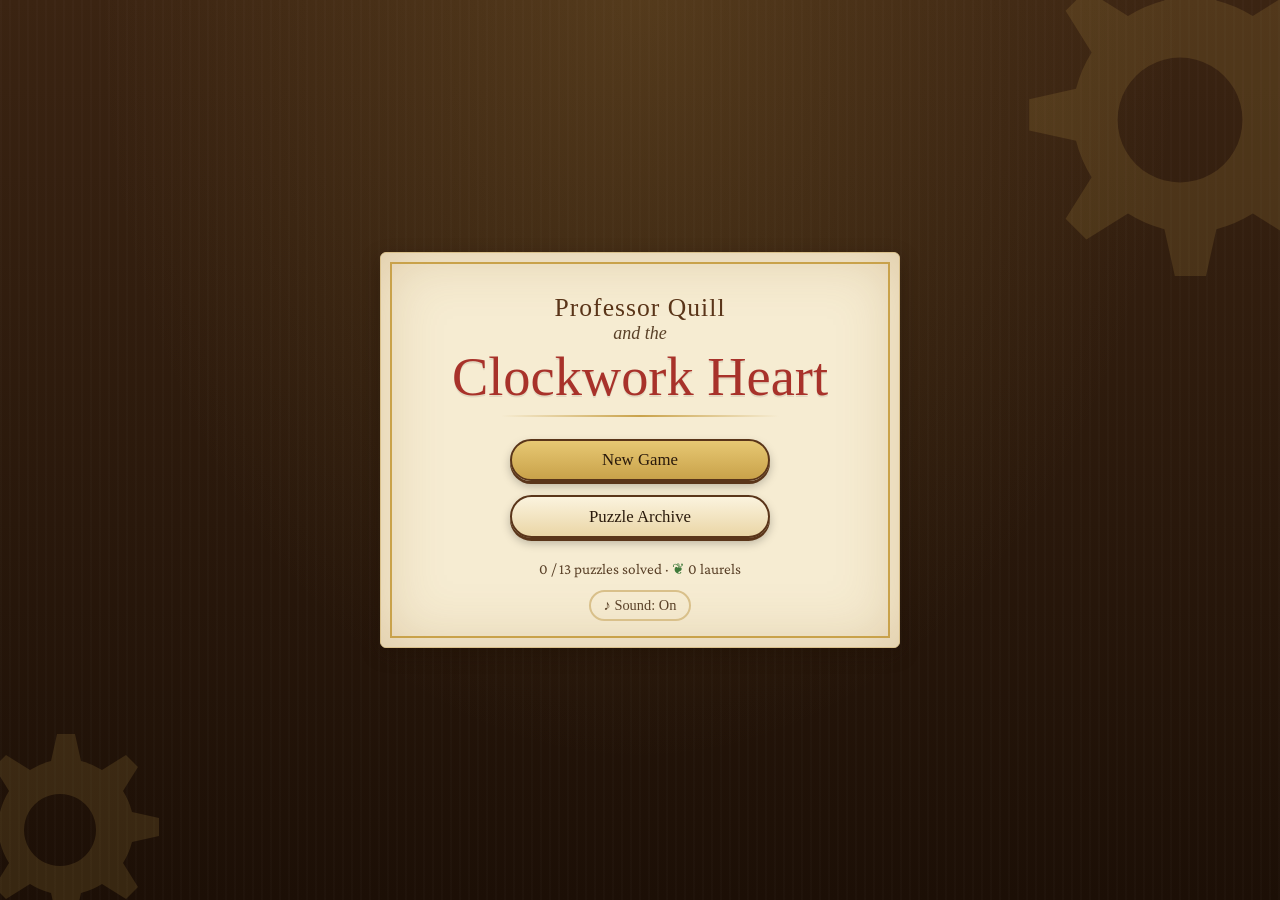
<file: index.html>
<!doctype html>
<html lang="en">
<head>
  <meta charset="utf-8">
  <meta name="viewport" content="width=device-width, initial-scale=1, viewport-fit=cover">
  <meta name="theme-color" content="#3b2412">
  <title>Professor Quill and the Clockwork Heart</title>
  <link rel="preconnect" href="https://fonts.googleapis.com">
  <link rel="preconnect" href="https://fonts.gstatic.com" crossorigin>
  <link href="https://fonts.googleapis.com/css2?family=IM+Fell+English:ital@0;1&family=IM+Fell+English+SC&family=Crimson+Pro:ital,wght@0,400;0,600;1,400&display=swap" rel="stylesheet">
  <link rel="stylesheet" href="css/style.css">
</head>
<body>
  <main id="app" aria-live="polite"></main>
  <noscript>This game needs JavaScript enabled.</noscript>
  <script src="js/puzzles.js"></script>
  <script src="js/story.js"></script>
  <script src="js/game.js"></script>
</body>
</html>
</file>
<file: css/style.css>
/* ================= Professor Quill and the Clockwork Heart ================= */
:root {
  --ink: #2a1a0c;
  --ink-soft: #5a4128;
  --paper: #f6ecd2;
  --paper-2: #efe0bb;
  --paper-edge: #d9c08a;
  --wood: #3b2412;
  --wood-2: #5a3519;
  --brass: #c9a24a;
  --brass-2: #e7c873;
  --red: #a8322a;
  --teal: #2f6d6a;
  --good: #3f7a3a;
  --shadow: 0 6px 18px rgba(30, 15, 0, .35);
  --radius: 14px;
  --display: "IM Fell English SC", "IM Fell English", Georgia, serif;
  --serif: "Crimson Pro", Georgia, "Times New Roman", serif;
  --fell: "IM Fell English", Georgia, serif;
}

* { box-sizing: border-box; }
html, body { margin: 0; height: 100%; }
body {
  font-family: var(--serif);
  font-size: 18px;
  color: var(--ink);
  background: #241509;
  background-image:
    radial-gradient(ellipse at 50% 0%, rgba(201, 162, 74, .18), transparent 60%),
    repeating-linear-gradient(90deg, rgba(255,255,255,.015) 0 2px, transparent 2px 9px),
    linear-gradient(#3b2412, #1c0f06);
  -webkit-tap-highlight-color: transparent;
  overflow-x: hidden;
}
button { font: inherit; color: inherit; cursor: pointer; }
button:disabled { cursor: default; }
#app { min-height: 100%; }
.screen { min-height: 100vh; min-height: 100dvh; position: relative; animation: fadeIn .35s ease; }
@keyframes fadeIn { from { opacity: 0; } to { opacity: 1; } }
.muted { color: var(--ink-soft); font-style: italic; }

/* ---------- buttons ---------- */
.btn {
  border: 2px solid var(--wood-2);
  background: linear-gradient(#fbf3de, #ead6a6);
  color: var(--ink);
  padding: .55em 1.3em;
  border-radius: 999px;
  font-family: var(--fell);
  font-size: 1.05rem;
  box-shadow: 0 3px 0 var(--wood-2), 0 5px 10px rgba(0,0,0,.25);
  transition: transform .08s, box-shadow .08s, filter .15s;
}
.btn:hover { filter: brightness(1.05); }
.btn:active { transform: translateY(3px); box-shadow: 0 0 0 var(--wood-2), 0 2px 4px rgba(0,0,0,.25); }
.btn.primary { background: linear-gradient(var(--brass-2), var(--brass)); }
.btn.ghost { background: rgba(0,0,0,.25); color: var(--paper); border-color: rgba(246,236,210,.4); box-shadow: none; }
.btn.small { font-size: .9rem; padding: .35em .9em; }
.btn.active { background: linear-gradient(var(--brass-2), var(--brass)); }
.row { display: flex; gap: .75rem; justify-content: center; flex-wrap: wrap; margin-top: 1rem; }
.shake { animation: shake .35s; }
@keyframes shake { 20%,60% { transform: translateX(-6px); } 40%,80% { transform: translateX(6px); } }

/* ---------- title ---------- */
.title-screen { display: grid; place-items: center; padding: 24px 16px; overflow: hidden; }
.title-gear { position: absolute; color: rgba(201,162,74,.16); pointer-events: none; }
.title-gear.big { width: 520px; height: 520px; top: -140px; right: -160px; animation: spin 60s linear infinite; }
.title-gear.small { width: 300px; height: 300px; bottom: -80px; left: -90px; animation: spin 40s linear infinite reverse; }
@keyframes spin { to { transform: rotate(360deg); } }
.title-card {
  position: relative; text-align: center; width: min(520px, 100%);
  background: var(--paper); border-radius: 6px; padding: 40px 28px 26px;
  box-shadow: var(--shadow), inset 0 0 60px rgba(150, 100, 30, .25);
  border: 1px solid var(--paper-edge);
  outline: 2px solid var(--brass); outline-offset: -12px;
}
.title-sub { font-family: var(--display); font-size: 1.6rem; color: var(--wood-2); letter-spacing: .04em; }
.title-and { font-family: var(--fell); font-style: italic; color: var(--ink-soft); }
.title-main { font-family: var(--display); font-weight: normal; font-size: clamp(2.3rem, 9vw, 3.4rem); margin: .1em 0 .2em; line-height: 1; color: var(--red); text-shadow: 0 2px 0 rgba(0,0,0,.08); }
.title-rule { height: 2px; width: 60%; margin: 10px auto 22px; background: linear-gradient(90deg, transparent, var(--brass), transparent); }
.menu { display: flex; flex-direction: column; gap: 14px; align-items: center; }
.menu .btn { width: min(260px, 100%); }
.title-stats { margin: 22px 0 12px; color: var(--ink-soft); font-size: .95rem; }
.title-card .btn.ghost { background: transparent; color: var(--ink-soft); border-color: var(--paper-edge); }
.laurel-ico { color: var(--good); }

/* ---------- chapter ---------- */
.chapter-screen { display: grid; place-items: center; padding: 24px 16px; cursor: pointer; }
.chapter-screen.ending { cursor: default; }
.chapter-card { text-align: center; color: var(--paper); max-width: 560px; }
.chapter-num { font-family: var(--display); color: var(--brass-2); font-size: 1.4rem; letter-spacing: .2em; text-transform: uppercase; }
.chapter-title { font-family: var(--fell); font-weight: normal; font-size: clamp(2rem, 7vw, 3rem); margin: 0 0 1.5rem; }
.tap-hint { opacity: .6; font-style: italic; animation: pulse 1.6s ease-in-out infinite; }
@keyframes pulse { 50% { opacity: .25; } }
.ending-stats { font-size: 1.2rem; margin: .3rem 0; }
.ending .menu { margin-top: 1.5rem; }

/* ---------- scene ---------- */
.scene-screen { cursor: pointer; overflow: hidden; user-select: none; }
.scene-bg {
  position: absolute; inset: 0;
  background:
    radial-gradient(ellipse at 50% 35%, rgba(255, 230, 170, .25), transparent 65%),
    linear-gradient(#5e7a86 0%, #8c9a8c 45%, #4a3a28 46%, #2c1d10 100%);
  background-size: cover; background-position: center;
}
.scene-bg:not(.has-img)::after {
  content: ""; position: absolute; inset: 0;
  background: repeating-linear-gradient(0deg, rgba(255,255,255,.05) 0 1px, transparent 1px 4px);
}
.place-label {
  position: absolute; top: 14px; left: 50%; transform: translateX(-50%);
  background: rgba(30, 15, 5, .7); color: var(--brass-2); padding: .3em 1.2em; border-radius: 999px;
  font-family: var(--display); letter-spacing: .06em; white-space: nowrap; font-size: .95rem;
  border: 1px solid rgba(201,162,74,.5);
}
.scene-screen .skip { position: absolute; top: 12px; right: 12px; }
.scene-screen .menu-btn { position: absolute; top: 12px; left: 12px; }
.portrait {
  position: absolute; left: 50%; bottom: calc(min(230px, 40vh) - 10px); transform: translateX(-50%);
  width: min(320px, 70vw); height: min(380px, 45vh);
  display: flex; align-items: flex-end; justify-content: center;
}
.portrait.empty { display: none; }
.portrait.pop .portrait-inner { animation: popIn .25s ease; }
@keyframes popIn { from { transform: translateY(12px); opacity: 0; } to { transform: none; opacity: 1; } }
.portrait-inner { width: 100%; height: 100%; display: flex; align-items: flex-end; justify-content: center; }
.portrait-inner img { max-width: 100%; max-height: 100%; object-fit: contain; filter: drop-shadow(0 8px 12px rgba(0,0,0,.4)); }
.monogram {
  width: min(170px, 40vw); aspect-ratio: 1; border-radius: 50%;
  display: grid; place-items: center; margin-bottom: 20px;
  background: radial-gradient(circle at 35% 30%, color-mix(in srgb, var(--c) 60%, white), var(--c));
  color: #fff8e6; font-family: var(--display); font-size: clamp(2.6rem, 10vw, 4rem);
  border: 5px solid var(--brass); box-shadow: var(--shadow);
}
.dialogue-box {
  position: absolute; left: 50%; bottom: 16px; transform: translateX(-50%);
  width: min(860px, calc(100% - 32px)); min-height: min(200px, 34vh);
  background: var(--paper); border: 3px solid var(--wood-2); border-radius: var(--radius);
  box-shadow: var(--shadow), inset 0 0 40px rgba(150, 100, 30, .2);
  padding: 30px 26px 26px; font-size: 1.2rem; line-height: 1.5;
}
.dialogue-box.narration { background: rgba(28, 16, 6, .88); color: var(--paper); border-color: var(--brass); font-style: italic; }
.speaker {
  position: absolute; top: -18px; left: 22px; background: var(--c, #555); color: #fff;
  font-family: var(--display); padding: .2em 1em; border-radius: 8px; border: 2px solid var(--brass);
  letter-spacing: .03em;
}
.speaker[hidden] { display: none; }
.more { position: absolute; right: 18px; bottom: 10px; color: var(--red); opacity: 0; }
.more.on { opacity: 1; animation: bob 0.9s ease-in-out infinite; }
.narration .more { color: var(--brass-2); }
@keyframes bob { 50% { transform: translateY(4px); } }

/* ---------- puzzle screen ---------- */
.puzzle-screen { display: flex; flex-direction: column; max-width: 1200px; margin: 0 auto; padding: 12px 16px 0; }
.pz-header {
  display: flex; align-items: center; gap: 14px;
  background: linear-gradient(var(--wood-2), var(--wood)); color: var(--paper);
  border: 2px solid var(--brass); border-radius: var(--radius); padding: 8px 14px;
  box-shadow: var(--shadow);
}
.pz-num { font-family: var(--display); font-size: 1.9rem; line-height: 1; color: var(--brass-2); display: flex; flex-direction: column; align-items: center; }
.pz-num small { font-size: .7rem; letter-spacing: .15em; color: var(--paper); opacity: .8; }
.pz-title { flex: 1; font-family: var(--fell); font-size: 1.35rem; min-width: 0; }
.replay-tag { margin-left: .6em; font-size: .75rem; background: var(--teal); padding: .1em .6em; border-radius: 999px; vertical-align: middle; font-family: var(--serif); }
.pz-stats { display: flex; gap: 10px; }
.stat { background: rgba(0,0,0,.3); border: 1px solid rgba(201,162,74,.5); border-radius: 999px; padding: .15em .7em; display: flex; gap: .35em; align-items: center; font-weight: 600; }
.stat-ico { color: #9fd18f; }
.stat-ico.token { color: var(--brass-2); }

.pz-body { flex: 1; display: grid; grid-template-columns: 1fr 1fr; gap: 16px; padding: 16px 0; }
.pz-page, .pz-work {
  background: var(--paper); border-radius: var(--radius); border: 1px solid var(--paper-edge);
  box-shadow: var(--shadow), inset 0 0 50px rgba(150, 100, 30, .18);
  padding: 18px 20px;
}
.pz-page { display: flex; flex-direction: column; gap: 12px; }
.pz-art { border-radius: 10px; overflow: hidden; background: var(--paper-2); border: 2px solid var(--paper-edge); aspect-ratio: 16 / 9; display: grid; place-items: center; }
.pz-art img { width: 100%; height: 100%; object-fit: contain; display: block; }
.pz-art-placeholder { text-align: center; color: var(--ink-soft); padding: 10px; }
.ph-icon { font-size: 3rem; line-height: 1.2; }
.ph-label { font-family: var(--fell); font-style: italic; }
.pz-art-placeholder code { font-size: .75rem; opacity: .7; }
.pz-text { line-height: 1.55; font-size: 1.12rem; }
.pz-text p { margin: 0 0 .7em; }
.big-seq { font-family: var(--fell); font-size: 1.8rem; text-align: center; letter-spacing: .08em; color: var(--red); }
.inscription { font-family: var(--fell); font-style: italic; font-size: 1.2rem; text-align: center; background: var(--paper-2); border-left: 4px solid var(--brass); border-right: 4px solid var(--brass); padding: .5em .8em; border-radius: 4px; }
.clues { padding-left: 1.2em; margin: 0 0 .8em; }
.clues li { margin-bottom: .35em; }

.pz-work { display: flex; flex-direction: column; gap: 14px; }
.pz-instr { font-family: var(--fell); font-style: italic; color: var(--ink-soft); text-align: center; border-bottom: 1px dashed var(--paper-edge); padding-bottom: 8px; }
.pz-widget { flex: 1; display: flex; align-items: center; justify-content: center; }
.pz-widget > * { width: 100%; }
.pz-actions { display: flex; justify-content: center; gap: 12px; }
.pz-actions .submit { min-width: 160px; font-size: 1.2rem; }

.pz-toolbar {
  position: sticky; bottom: 0; display: flex; justify-content: center; gap: 10px;
  padding: 10px 0 calc(10px + env(safe-area-inset-bottom));
  background: linear-gradient(transparent, rgba(28, 15, 5, .95) 30%);
}
.tool {
  display: flex; align-items: center; gap: .4em; padding: .5em 1.1em;
  background: var(--wood); color: var(--paper); border: 2px solid var(--brass); border-radius: 10px;
  font-family: var(--fell); font-size: 1.05rem;
}
.tool span:first-child { color: var(--brass-2); }
.tool:active { transform: translateY(2px); }
.badge { background: var(--brass); color: var(--ink); border-radius: 999px; padding: 0 .5em; font-size: .8rem; font-family: var(--serif); font-weight: 600; }

/* choice */
.choices { display: flex; flex-direction: column; gap: 10px; }
.choice {
  display: flex; align-items: center; gap: 12px; text-align: left;
  background: #fffaf0; border: 2px solid var(--paper-edge); border-radius: 12px; padding: 10px 14px; font-size: 1.1rem;
  transition: border-color .15s, background .15s, transform .1s;
}
.choice:hover { border-color: var(--brass); }
.choice.selected { border-color: var(--red); background: #fdeedd; transform: scale(1.02); }
.choice-letter { width: 2em; height: 2em; flex: none; border-radius: 50%; display: grid; place-items: center; background: var(--wood-2); color: var(--paper); font-family: var(--display); }
.choice.selected .choice-letter { background: var(--red); }

/* numeric / text */
.numeric { display: flex; flex-direction: column; align-items: center; gap: 14px; }
.answer-row { display: flex; align-items: center; gap: 10px; justify-content: center; }
.answer-input {
  width: 5.5em; font-family: var(--fell); font-size: 2.2rem; text-align: center;
  padding: .1em .3em; border: 3px solid var(--wood-2); border-radius: 12px; background: #fffaf0; color: var(--ink);
}
.answer-input.text { width: min(10em, 70vw); text-transform: uppercase; letter-spacing: .12em; }
.answer-input:focus { outline: 3px solid var(--brass); }
.unit { font-family: var(--fell); font-size: 1.3rem; color: var(--ink-soft); }
.keypad { display: grid; grid-template-columns: repeat(3, 1fr); gap: 8px; width: min(280px, 100%); }
.key { padding: .45em 0; font-size: 1.35rem; font-family: var(--fell); background: linear-gradient(#fbf3de, #ead6a6); border: 2px solid var(--wood-2); border-radius: 10px; box-shadow: 0 3px 0 var(--wood-2); }
.key.wide { font-size: 1rem; }
.key:active { transform: translateY(3px); box-shadow: none; }

/* select */
.select-wrap { display: flex; flex-direction: column; align-items: center; gap: 12px; }
.sel-grid { display: grid; grid-template-columns: repeat(var(--cols), 1fr); gap: 12px; justify-items: center; }
.sel-item { min-width: 3.4em; min-height: 3.4em; border-radius: 12px; border: 2px solid var(--paper-edge); background: #fffaf0; font-size: 1.4rem; font-family: var(--fell); transition: transform .12s; }
.sel-item.selected { border-color: var(--red); background: #fdeedd; transform: translateY(-4px); }
.sel-item.coin {
  width: 3.6em; height: 3.6em; border-radius: 50%; border: 3px solid #8a6a1e;
  background: radial-gradient(circle at 35% 30%, #fff1b8, #d8b04a 55%, #a07a22);
  color: #4a3208; font-weight: 600; box-shadow: inset 0 -4px 0 rgba(0,0,0,.15), 0 3px 6px rgba(0,0,0,.25);
}
.sel-item.coin.selected { border-color: var(--red); box-shadow: 0 0 0 4px rgba(168,50,42,.35), 0 8px 12px rgba(0,0,0,.3); transform: translateY(-6px) scale(1.06); }
.nope { animation: shake .3s; }
.counter { font-family: var(--fell); color: var(--ink-soft); text-align: center; }

/* order */
.order-wrap { display: flex; flex-direction: column; align-items: center; gap: 6px; }
.order-end { font-family: var(--display); color: var(--ink-soft); font-size: .9rem; letter-spacing: .12em; }
.order-list { list-style: none; margin: 0; padding: 0; width: min(360px, 100%); display: flex; flex-direction: column; gap: 8px; }
.order-item { display: flex; align-items: center; gap: 8px; }
.order-pos { width: 1.8em; height: 1.8em; flex: none; border-radius: 50%; display: grid; place-items: center; background: var(--wood-2); color: var(--paper); font-family: var(--display); }
.order-name { flex: 1; text-align: left; padding: .45em .8em; border-radius: 10px; border: 2px solid var(--paper-edge); background: #fffaf0; font-size: 1.15rem; font-family: var(--fell); transition: background .15s, border-color .15s; }
.order-item.picked .order-name { border-color: var(--red); background: #fdeedd; }
.order-arrows { display: flex; gap: 4px; }
.arrow { width: 2.1em; height: 2.1em; border-radius: 8px; border: 2px solid var(--paper-edge); background: #fffaf0; font-size: .8rem; }
.arrow:disabled { opacity: .3; }

/* lights */
.lights-wrap { display: flex; flex-direction: column; align-items: center; gap: 12px; }
.lights-grid {
  display: grid; grid-template-columns: repeat(var(--n), 1fr); gap: 10px; padding: 16px;
  width: min(360px, 100%); background: linear-gradient(#2d2c3a, #1b1a24); border-radius: 14px; border: 3px solid var(--wood-2);
  transition: box-shadow .6s;
}
.lights-grid.solved { box-shadow: 0 0 40px rgba(255, 210, 110, .8); }
.lamp {
  aspect-ratio: 1; border-radius: 50% 50% 18% 18%; border: 3px solid #5b4a2a;
  background: radial-gradient(circle at 50% 60%, #3b3a46, #232230); display: grid; place-items: center;
  transition: background .2s, box-shadow .2s;
}
.lamp .flame { width: 30%; height: 42%; border-radius: 50% 50% 50% 50% / 60% 60% 40% 40%; background: #4a4656; transition: background .2s, box-shadow .2s; }
.lamp.on { background: radial-gradient(circle at 50% 60%, #fff3c4, #f0b84a 60%, #a8661e); box-shadow: 0 0 18px rgba(255, 200, 90, .7); }
.lamp.on .flame { background: #fffbe8; box-shadow: 0 0 10px #fff; }
.lamp:active { transform: scale(.95); }

/* slide */
.slide-wrap { display: flex; flex-direction: column; align-items: center; gap: 12px; }
.slide-board {
  position: relative; width: min(360px, 100%); aspect-ratio: 1;
  background: var(--wood); border: 4px solid var(--wood-2); border-radius: 10px; overflow: hidden;
}
.tile {
  position: absolute; width: calc(100% / var(--n)); height: calc(100% / var(--n));
  border: 1px solid rgba(0,0,0,.35); padding: 0;
  background-color: var(--paper-2); background-size: calc(var(--n) * 100%) calc(var(--n) * 100%);
  transition: left .15s ease, top .15s ease, opacity .5s;
  display: grid; place-items: end start;
}
.tile-num { font-family: var(--display); font-size: .9rem; background: rgba(42, 26, 12, .7); color: var(--paper); padding: 0 .4em; border-top-right-radius: 6px; }
.tile.blank { opacity: 0; pointer-events: none; }
.slide-board.solved .tile.blank { opacity: 1; }
.slide-board.solved .tile { border-color: transparent; }
.slide-board.solved .tile-num { display: none; }

/* ---------- overlays ---------- */
.overlay {
  position: fixed; inset: 0; z-index: 50; display: grid; place-items: center; padding: 16px;
  background: rgba(20, 10, 3, .6); opacity: 0; transition: opacity .2s;
}
.overlay.show { opacity: 1; }
.card {
  background: var(--paper); border-radius: var(--radius); border: 3px solid var(--wood-2);
  box-shadow: var(--shadow), inset 0 0 50px rgba(150, 100, 30, .2);
  padding: 24px; width: min(520px, 100%); max-height: calc(100dvh - 32px); overflow: auto; text-align: center;
  transform: scale(.94); transition: transform .2s;
}
.overlay.show .card { transform: none; }
.modal h3 { font-family: var(--display); font-weight: normal; margin: 0 0 12px; font-size: 1.6rem; color: var(--wood-2); }
.stamp {
  display: inline-block; font-family: var(--display); font-size: 2.6rem; padding: .05em .6em; margin-bottom: 14px;
  border: 5px double; border-radius: 10px; transform: rotate(-6deg); animation: stamp .45s cubic-bezier(.2, 1.6, .4, 1);
}
.stamp.good { color: var(--good); border-color: var(--good); }
.stamp.bad { color: var(--red); border-color: var(--red); }
@keyframes stamp { from { transform: scale(2.4) rotate(-6deg); opacity: 0; } to { transform: scale(1) rotate(-6deg); opacity: 1; } }
.result-expl { text-align: left; line-height: 1.55; background: var(--paper-2); border-radius: 10px; padding: 12px 14px; }
.result-reward { display: flex; justify-content: center; gap: 18px; margin-top: 14px; font-weight: 600; color: var(--good); flex-wrap: wrap; }
.result-reward span:last-child { color: #8a6a1e; }

.hint-tabs { display: flex; gap: 8px; justify-content: center; margin-bottom: 14px; }
.hint-tab { padding: .35em .9em; border-radius: 8px 8px 0 0; border: 2px solid var(--paper-edge); border-bottom: none; background: var(--paper-2); font-family: var(--fell); }
.hint-tab.active { background: var(--brass-2); border-color: var(--brass); }
.hint-body { min-height: 110px; display: flex; flex-direction: column; align-items: center; justify-content: center; gap: 10px; border-top: 2px solid var(--brass); padding-top: 14px; }
.hint-text { font-size: 1.15rem; line-height: 1.5; margin: 0; }

/* memo */
.memo-ov { padding: 0; background: rgba(255, 248, 225, .35); }
.memo { position: absolute; inset: 0; display: flex; flex-direction: column; }
.memo-bar { display: flex; gap: 8px; align-items: center; justify-content: center; flex-wrap: wrap; padding: 10px; background: var(--wood); color: var(--paper); border-bottom: 2px solid var(--brass); }
.memo-bar strong { font-family: var(--display); color: var(--brass-2); margin-right: 6px; }
.memo-canvas {
  flex: 1; width: 100%; touch-action: none; cursor: crosshair;
  background-image: repeating-linear-gradient(transparent 0 31px, rgba(90, 65, 40, .18) 31px 32px);
}

/* ---------- archive ---------- */
.archive-screen { max-width: 1000px; margin: 0 auto; padding: 16px; color: var(--paper); }
.archive-head { display: flex; align-items: center; gap: 12px; }
.archive-head h2 { flex: 1; text-align: center; font-family: var(--display); font-weight: normal; font-size: 2rem; margin: 0; color: var(--brass-2); }
.arch-total { font-weight: 600; color: #9fd18f; }
.archive-note { text-align: center; opacity: .75; font-style: italic; }
.archive-grid { display: grid; grid-template-columns: repeat(auto-fill, minmax(170px, 1fr)); gap: 14px; }
.arch-card { text-align: left; border-radius: 12px; padding: 12px 14px; border: 2px solid var(--brass); background: var(--paper); color: var(--ink); box-shadow: var(--shadow); min-height: 120px; display: flex; flex-direction: column; gap: 4px; transition: transform .12s; }
.arch-card.solved:hover { transform: translateY(-3px); }
.arch-card.locked { background: rgba(246, 236, 210, .12); color: rgba(246, 236, 210, .6); border-color: rgba(201, 162, 74, .35); box-shadow: none; }
.arch-num { font-family: var(--display); font-size: 1.6rem; color: var(--red); }
.arch-card.locked .arch-num { color: inherit; }
.arch-title { font-family: var(--fell); font-size: 1.05rem; flex: 1; }
.arch-val { font-size: .9rem; color: var(--good); font-weight: 600; }
.arch-card.locked .arch-val { color: inherit; font-weight: normal; }

/* ---------- responsive ---------- */
@media (max-width: 820px) {
  body { font-size: 17px; }
  .pz-body { grid-template-columns: 1fr; }
  .pz-header { flex-wrap: wrap; }
  .pz-title { font-size: 1.15rem; }
  .pz-art { aspect-ratio: 16 / 7; }
  .dialogue-box { font-size: 1.08rem; padding: 26px 18px 22px; }
}
@media (max-width: 480px) {
  .pz-stats { width: 100%; justify-content: flex-end; }
  .pz-header { padding: 8px 10px; }
  .tool { padding: .45em .75em; font-size: .95rem; }
  .place-label { top: 56px; }
  .sel-grid { gap: 8px; }
}
@media (prefers-reduced-motion: reduce) {
  *, *::before, *::after { animation: none !important; transition: none !important; }
}

/* Numbers: use clear lining figures (the display fonts use old-style numerals) */
.pz-num, .key, .answer-input, .big-seq, .sel-item, .arch-num, .counter, .tile-num, .order-pos, .stat-val, .choice-text, .unit {
  font-family: var(--serif);
  font-variant-numeric: lining-nums;
}
.pz-num { font-weight: 600; }
.answer-input.text { font-family: var(--fell); }
</file>
